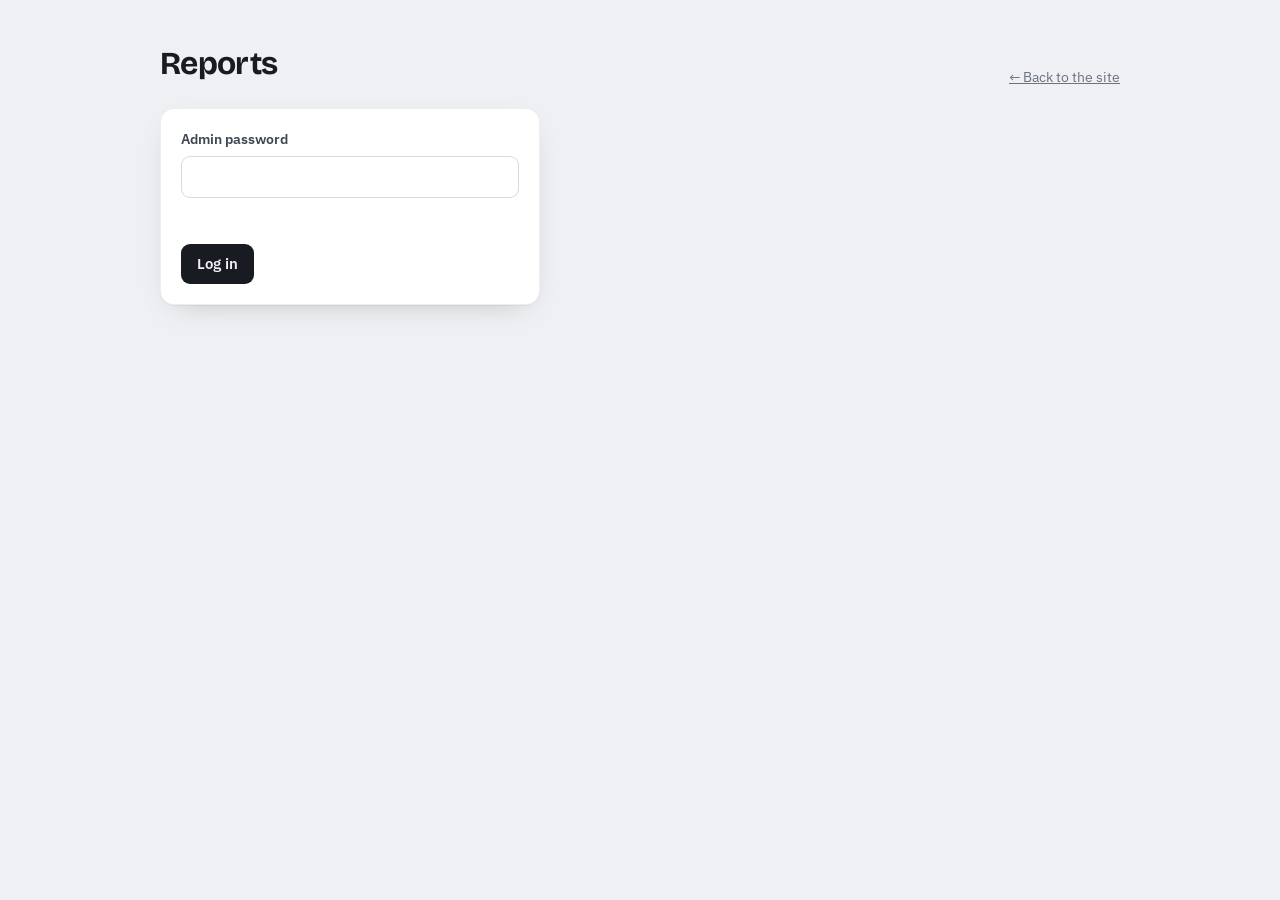
<file: admin/index.html>
<!DOCTYPE html>
<html lang="en">
  <head>
    <meta charset="UTF-8" />
    <meta name="viewport" content="width=device-width, initial-scale=1.0" />
    <meta name="color-scheme" content="light dark" />
    <meta name="robots" content="noindex, nofollow" />
    <title>Reports · Admin</title>
    <link rel="icon" href="../favicon.svg" type="image/svg+xml" />
    <link rel="icon" href="../favicon-32.png" sizes="32x32" type="image/png" />
    <link rel="apple-touch-icon" href="../apple-touch-icon.png" />
    <link rel="preconnect" href="https://fonts.googleapis.com" />
    <link rel="preconnect" href="https://fonts.gstatic.com" crossorigin />
    <link
      href="https://fonts.googleapis.com/css2?family=Bricolage+Grotesque:opsz,wght@12..96,500..800&family=IBM+Plex+Sans:wght@400;500;600;700&family=IBM+Plex+Mono:wght@500&display=swap"
      rel="stylesheet"
    />
    <link rel="stylesheet" href="../css/styles.css?v=2026-10-28e" />
    <style>
      .admin {
        width: min(960px, calc(100% - 2rem));
        margin: 0 auto;
        padding: 2.5rem 0 4rem;
        display: grid;
        gap: 1.25rem;
      }
      .admin-head {
        display: flex;
        align-items: end;
        justify-content: space-between;
        gap: 1rem;
        flex-wrap: wrap;
      }
      .admin-head h1 {
        margin: 0;
        font-family: var(--font-display);
        font-size: 2rem;
        letter-spacing: -0.02em;
      }
      .admin-head a {
        color: var(--ink-dim);
        font-size: 0.9rem;
      }
      .card {
        padding: 1.25rem;
        border: 1px solid var(--line);
        border-radius: var(--radius);
        background: var(--surface);
        box-shadow: var(--shadow);
      }
      .login {
        max-width: 380px;
        display: grid;
        gap: 0.9rem;
      }
      .tabs {
        display: flex;
        gap: 0.4rem;
        flex-wrap: wrap;
      }
      .tabs button {
        padding: 0.45rem 0.9rem;
        border: 1px solid var(--line-strong);
        border-radius: 999px;
        background: var(--surface);
        color: var(--ink-soft);
        font: inherit;
        font-weight: 600;
        cursor: pointer;
      }
      .tabs button.is-active {
        background: var(--ink);
        border-color: var(--ink);
        color: var(--paper);
      }
      .report {
        display: grid;
        gap: 0.6rem;
      }
      .report-top {
        display: flex;
        justify-content: space-between;
        align-items: baseline;
        gap: 1rem;
        flex-wrap: wrap;
      }
      .report-top h2 {
        margin: 0;
        font-size: 1.15rem;
      }
      .report-meta {
        color: var(--ink-dim);
        font-size: 0.82rem;
      }
      .badge {
        display: inline-block;
        padding: 0.1rem 0.55rem;
        border-radius: 999px;
        font-size: 0.75rem;
        font-weight: 700;
        text-transform: uppercase;
        letter-spacing: 0.04em;
      }
      .badge.pending { background: var(--partial-bg); color: var(--partial); }
      .badge.approved { background: var(--yes-bg); color: var(--yes); }
      .badge.denied { background: var(--no-bg); color: var(--no); }
      .badge.kind { background: var(--accent-wash); color: var(--accent); }
      .kind-tabs { margin-top: 0.6rem; }
      .kind-tabs button { font-size: 0.85rem; padding: 0.3rem 0.8rem; }
      .change {
        display: grid;
        grid-template-columns: 7.5rem 1fr;
        gap: 0.35rem 0.75rem;
        font-size: 0.92rem;
      }
      .change dt {
        color: var(--ink-dim);
      }
      .change dd {
        margin: 0;
        white-space: pre-wrap;
        overflow-wrap: anywhere;
      }
      .actions {
        display: flex;
        gap: 0.5rem;
        flex-wrap: wrap;
      }
      .btn-danger {
        margin-left: auto;
        color: var(--no);
      }
      .empty-state {
        padding: 2rem;
        text-align: center;
        color: var(--ink-dim);
      }
    </style>
  </head>
  <body>
    <main class="admin">
      <header class="admin-head">
        <h1>Reports</h1>
        <div>
          <a href="../">← Back to the site</a>
          <button type="button" class="linkish" id="logout" hidden>Log out</button>
        </div>
      </header>

      <form id="login" class="card login">
        <label class="field">
          <span>Admin password</span>
          <input type="password" name="password" autocomplete="current-password" required />
        </label>
        <p class="form-status" role="status"></p>
        <div><button type="submit" class="btn-primary">Log in</button></div>
      </form>

      <section id="panel" hidden>
        <div class="tabs" id="tabs"></div>
        <div class="tabs kind-tabs" id="kind-tabs"></div>
        <div id="list" class="report-list" style="display: grid; gap: 1rem; margin-top: 1rem"></div>
      </section>
    </main>

    <script type="module">
      const KEY = "cloud-comparison:admin-password";
      const $ = (id) => document.getElementById(id);
      let password = sessionStorage.getItem(KEY) || "";
      let reports = [];
      let filter = "pending";
      let kindFilter = "all"; // all | correction | general
      const kindOf = (r) => (r.kind === "general" ? "general" : "correction");
      let apiBase = "";

      // The API lives on a Cloudflare Worker; its URL is meta.apiBase in providers.json.
      async function loadApiBase() {
        const response = await fetch("../data/providers.json", { cache: "no-cache" });
        const data = await response.json();
        apiBase = String(data.meta?.apiBase || "").replace(/[/]$/, "");
        if (!apiBase) throw new Error("meta.apiBase in providers.json is empty, so there's no API to talk to yet.");
      }

      async function api(path, options = {}) {
        if (!apiBase) await loadApiBase();
        const response = await fetch(`${apiBase}/api/admin/${path}`, {
          ...options,
          headers: { ...options.headers, authorization: `Bearer ${password}`, "content-type": "application/json" },
        });
        const data = await response.json().catch(() => ({}));
        if (!response.ok) throw Object.assign(new Error(data.error || `Request failed (${response.status})`), { status: response.status });
        return data;
      }

      function el(tag, props = {}, ...children) {
        const node = Object.assign(document.createElement(tag), props);
        for (const child of children) if (child != null) node.append(child);
        return node;
      }

      function showLogin(message = "") {
        $("login").hidden = false;
        $("panel").hidden = true;
        $("logout").hidden = true;
        $("login").querySelector(".form-status").textContent = message;
        $("login").querySelector(".form-status").dataset.kind = message ? "error" : "";
      }

      async function load() {
        try {
          ({ reports } = await api("reports"));
          sessionStorage.setItem(KEY, password);
          $("login").hidden = true;
          $("panel").hidden = false;
          $("logout").hidden = false;
          render();
        } catch (error) {
          sessionStorage.removeItem(KEY);
          showLogin(error.status === 401 ? "Wrong password." : error.message);
        }
      }

      function render() {
        const counts = { pending: 0, approved: 0, denied: 0 };
        for (const r of reports) counts[r.status] = (counts[r.status] || 0) + 1;
        const tabs = [["pending", "Pending"], ["approved", "Approved"], ["denied", "Denied"], ["all", "All"]];
        $("tabs").replaceChildren(
          ...tabs.map(([value, label]) =>
            el("button", {
              type: "button",
              className: value === filter ? "is-active" : "",
              textContent: `${label} (${value === "all" ? reports.length : counts[value]})`,
              onclick: () => { filter = value; render(); },
            })
          )
        );

        const byKind = { correction: 0, general: 0 };
        for (const r of reports) if (filter === "all" || r.status === filter) byKind[kindOf(r)]++;
        const kinds = [["all", "Everything", byKind.correction + byKind.general], ["correction", "Corrections", byKind.correction], ["general", "Suggestions & feedback", byKind.general]];
        $("kind-tabs").replaceChildren(
          ...kinds.map(([value, label, count]) =>
            el("button", {
              type: "button",
              className: value === kindFilter ? "is-active" : "",
              textContent: `${label} (${count})`,
              onclick: () => { kindFilter = value; render(); },
            })
          )
        );

        const shown = reports.filter(
          (r) => (filter === "all" || r.status === filter) && (kindFilter === "all" || kindOf(r) === kindFilter)
        );
        if (!shown.length) {
          $("list").replaceChildren(el("div", { className: "card empty-state", textContent: "Nothing here." }));
          return;
        }
        $("list").replaceChildren(...shown.map(renderReport));
      }

      function row(label, value) {
        return value ? [el("dt", { textContent: label }), el("dd", { textContent: value })] : [];
      }

      function renderReport(r) {
        const source = /^https?:\/\//i.test(r.source || "")
          ? el("a", { href: r.source, target: "_blank", rel: "noopener noreferrer nofollow", textContent: r.source })
          : r.source || null;

        const general = kindOf(r) === "general";
        const details = general
          ? el("dl", { className: "change" },
              ...row("Message", r.message),
              ...(source ? [el("dt", { textContent: "Link" }), el("dd", {}, source)] : []),
              ...row("Contact", r.contact),
            )
          : el("dl", { className: "change" },
              ...row("What's wrong", r.field),
              ...row("Site says", r.current),
              ...row("Should say", r.correct),
              ...(source ? [el("dt", { textContent: "Source" }), el("dd", {}, source)] : []),
              ...row("Notes", r.notes),
              ...row("Contact", r.contact),
            );
        const title = general ? r.category || "Feedback" : r.provider;

        const setStatus = (status) => async () => {
          try {
            const { report } = await api(`reports/${encodeURIComponent(r.id)}`, { method: "POST", body: JSON.stringify({ status }) });
            Object.assign(r, report);
            render();
          } catch (error) { alert(error.message); }
        };
        const remove = async () => {
          if (!confirm(`Delete this ${general ? "message" : `report about ${r.provider}`}?`)) return;
          try {
            await api(`reports/${encodeURIComponent(r.id)}`, { method: "DELETE" });
            reports = reports.filter((x) => x.id !== r.id);
            render();
          } catch (error) { alert(error.message); }
        };

        const actions = el("div", { className: "actions" });
        if (r.status !== "approved") actions.append(el("button", { type: "button", className: "btn-primary", textContent: "Approve", onclick: setStatus("approved") }));
        if (r.status !== "denied") actions.append(el("button", { type: "button", className: "btn-ghost", textContent: "Deny", onclick: setStatus("denied") }));
        if (r.status !== "pending") actions.append(el("button", { type: "button", className: "btn-ghost", textContent: "Back to pending", onclick: setStatus("pending") }));
        actions.append(el("button", { type: "button", className: "btn-ghost btn-danger", textContent: "Delete", onclick: remove }));

        return el("article", { className: "card report" },
          el("div", { className: "report-top" },
            el("h2", { textContent: title }),
            el("div", {},
              el("span", { className: "badge kind", textContent: general ? "suggestion" : "correction" }),
              " ",
              el("span", { className: `badge ${r.status}`, textContent: r.status }),
            ),
          ),
          el("div", { className: "report-meta", textContent: `Sent ${new Date(r.createdAt).toLocaleString()}${r.reviewedAt ? ` · reviewed ${new Date(r.reviewedAt).toLocaleString()}` : ""}` }),
          details,
          actions,
        );
      }

      $("login").addEventListener("submit", (event) => {
        event.preventDefault();
        password = new FormData(event.currentTarget).get("password");
        load();
      });
      $("logout").addEventListener("click", () => {
        sessionStorage.removeItem(KEY);
        password = "";
        showLogin();
      });

      if (password) load(); else showLogin();
    </script>
  </body>
</html>
</file>
<file: css/styles.css>
/*
 * Clean neutral theme. Light by default, dark when the OS asks for it.
 * Class names are generated by js/app.js, so rename with care.
 */
:root {
  color-scheme: light dark;

  --paper: #eef0f4;
  --surface: #ffffff;
  --surface-2: #f5f7fa;
  --zebra: #f8f9fc;
  --hover: #eef3ff;
  --ink: #181b22;
  --ink-soft: #3f4552;
  --ink-dim: #6b7280;
  --line: rgba(24, 27, 34, 0.08);
  --line-strong: rgba(24, 27, 34, 0.16);
  --head-bg: #1b2232;
  --head-ink: #f3f5fa;
  --head-dim: #9ba4b7;

  --accent: #2f5bdb;
  --accent-ink: #ffffff;
  --accent-wash: rgba(47, 91, 219, 0.08);
  --accent-line: rgba(47, 91, 219, 0.4);
  --highlight: #ffd84a;
  --highlight-wash: rgba(255, 216, 74, 0.2);

  --yes: #1d6b3a;
  --yes-bg: #d3ecd9;
  --partial: #8a520a;
  --partial-bg: #f8e2b4;
  --no: #a2361f;
  --no-bg: #f6d9d1;
  --no-row: #fcebe7;
  --no-row-hover: #f9ddd6;
  --no-head: #5a2a24;

  --shadow: 0 1px 0 rgba(35, 32, 27, 0.04), 0 10px 30px -18px rgba(35, 32, 27, 0.35);
  --radius: 14px;
  --radius-sm: 9px;
  --font-display: "Bricolage Grotesque", "IBM Plex Sans", system-ui, sans-serif;
  --font-body: "IBM Plex Sans", system-ui, sans-serif;
  --font-mono: "IBM Plex Mono", ui-monospace, monospace;
  --app-width: min(2400px, calc(100% - 2.5rem));
  --pad: clamp(1rem, 2vw, 2rem);
}

@media (prefers-color-scheme: dark) {
  :root {
    --paper: #0e1014;
    --surface: #171a20;
    --surface-2: #1e222a;
    --zebra: #1a1d24;
    --hover: #222a3a;
    --ink: #e9ecf2;
    --ink-soft: #c2c8d3;
    --ink-dim: #8a92a2;
    --line: rgba(233, 236, 242, 0.08);
    --line-strong: rgba(233, 236, 242, 0.16);
    --head-bg: #252c3a;
    --head-ink: #f3f5fa;
    --head-dim: #9ba4b7;

    --accent: #8fb0f8;
    --accent-ink: #10172a;
    --accent-wash: rgba(143, 176, 248, 0.12);
    --accent-line: rgba(143, 176, 248, 0.45);
    --highlight: rgba(143, 176, 248, 0.35);
    --highlight-wash: rgba(255, 210, 70, 0.08);

    --yes: #93dba8;
    --yes-bg: rgba(147, 219, 168, 0.17);
    --partial: #f0c06a;
    --partial-bg: rgba(240, 192, 106, 0.18);
    --no: #f39a87;
    --no-bg: rgba(243, 154, 135, 0.15);
    --no-row: #2f1f1e;
    --no-row-hover: #3a2624;
    --no-head: #5a2a24;

    --shadow: 0 1px 0 rgba(0, 0, 0, 0.2), 0 14px 34px -18px rgba(0, 0, 0, 0.7);
  }
}

*,
*::before,
*::after {
  box-sizing: border-box;
}

[hidden] {
  display: none !important;
}

html,
body {
  margin: 0;
  min-height: 100%;
}

body {
  color: var(--ink);
  font-family: var(--font-body);
  font-size: 0.95rem;
  line-height: 1.5;
  background: var(--paper);
  -webkit-font-smoothing: antialiased;
}

button,
input,
select {
  font: inherit;
  color: inherit;
}

a {
  color: var(--accent);
}

:focus-visible {
  outline: 2px solid var(--accent);
  outline-offset: 2px;
  border-radius: 4px;
}

.sr-only {
  position: absolute;
  width: 1px;
  height: 1px;
  padding: 0;
  margin: -1px;
  overflow: hidden;
  clip: rect(0, 0, 0, 0);
  border: 0;
}

/* ——— View tabs: folder tabs sitting on the filter card ——— */
.view-tabs {
  display: flex;
  align-items: flex-end;
  gap: 0.35rem;
  padding-left: 1.25rem;
  /* cancel the .app grid gap so the active tab joins the card below */
  margin-bottom: calc(-1rem - 1px);
  position: relative;
  z-index: 2;
}

.view-tab {
  display: inline-flex;
  align-items: center;
  gap: 0.55rem;
  padding: 0.75rem 1.6rem;
  border: 1px solid var(--line);
  border-bottom: 0;
  border-radius: var(--radius) var(--radius) 0 0;
  background: var(--surface-2);
  color: var(--ink-dim);
  font-family: var(--font-display);
  font-size: 1.05rem;
  font-weight: 650;
  cursor: pointer;
  transition: background 160ms ease, color 160ms ease, padding 160ms var(--ease-out, ease);
}

.view-tab:hover {
  color: var(--ink);
  background: var(--surface);
}

.view-tab.is-active {
  background: var(--surface);
  color: var(--ink);
  border-color: var(--line);
  padding-block: 0.95rem;
  box-shadow: 0 -6px 14px -10px rgba(0, 0, 0, 0.25);
}

.view-tab .count {
  font-family: var(--font-mono);
}

/* Search / sort / currency / pricing: first row inside the card, under the tabs. */
.topbar-controls.rail-toolbar {
  justify-content: flex-start;
  padding-bottom: 1rem;
  margin-bottom: 1rem;
  border-bottom: 1px dashed var(--line-strong);
}

/* Compare tab: filters, search and sort don't apply, so hide them. */
.is-compare .rail-head,
.is-compare .rail-body,
.is-compare .search-wrap,
.is-compare .control:has(#sort),
.is-compare #open-compare {
  display: none;
}

.is-compare .topbar-controls.rail-toolbar {
  padding-bottom: 0;
  margin-bottom: 0;
  border-bottom: 0;
}

/* ——— Sky: drifting clouds over slow colour glows (decorative) ——— */
:root {
  --cloud: rgba(255, 255, 255, 0.95);
  --glow-a: rgba(47, 91, 219, 0.16);
  --glow-b: rgba(255, 216, 74, 0.22);
  --glow-c: rgba(236, 120, 170, 0.12);
}

@media (prefers-color-scheme: dark) {
  :root {
    --cloud: rgba(170, 190, 235, 0.11);
    --glow-a: rgba(90, 130, 255, 0.16);
    --glow-b: rgba(255, 200, 70, 0.07);
    --glow-c: rgba(236, 120, 170, 0.08);
  }
}

.sky {
  position: fixed;
  inset: 0;
  z-index: -1;
  overflow: hidden;
  pointer-events: none;
}

.glow {
  position: absolute;
  width: 46vmax;
  height: 46vmax;
  border-radius: 50%;
  filter: blur(70px);
  will-change: transform;
}

.glow-a {
  top: -14vmax;
  left: -10vmax;
  background: var(--glow-a);
  animation: glow-drift-a 26s ease-in-out infinite alternate;
}

.glow-b {
  top: 8vmax;
  right: -14vmax;
  background: var(--glow-b);
  animation: glow-drift-b 32s ease-in-out infinite alternate;
}

.glow-c {
  bottom: -18vmax;
  left: 30vw;
  background: var(--glow-c);
  animation: glow-drift-a 38s ease-in-out infinite alternate-reverse;
}

/* A simple cloud: three puffs on a flat base, used as a mask so it takes --cloud. */
.cloud {
  position: absolute;
  left: 0;
  width: var(--w, 180px);
  aspect-ratio: 120 / 64;
  background: var(--cloud);
  -webkit-mask: url("data:image/svg+xml,%3Csvg xmlns='http://www.w3.org/2000/svg' viewBox='0 0 120 64'%3E%3Ccircle cx='34' cy='42' r='20'/%3E%3Ccircle cx='62' cy='30' r='26'/%3E%3Ccircle cx='90' cy='42' r='18'/%3E%3Crect x='34' y='40' width='56' height='22' rx='4'/%3E%3C/svg%3E") center / contain no-repeat;
  mask: url("data:image/svg+xml,%3Csvg xmlns='http://www.w3.org/2000/svg' viewBox='0 0 120 64'%3E%3Ccircle cx='34' cy='42' r='20'/%3E%3Ccircle cx='62' cy='30' r='26'/%3E%3Ccircle cx='90' cy='42' r='18'/%3E%3Crect x='34' y='40' width='56' height='22' rx='4'/%3E%3C/svg%3E") center / contain no-repeat;
  filter: drop-shadow(0 8px 14px rgba(24, 27, 34, 0.04));
  animation: cloud-drift var(--speed, 90s) linear infinite;
  animation-delay: var(--delay, 0s);
  will-change: transform;
}

/* Negative delays start each cloud mid-journey, so the sky is never empty. */
.cloud-1 { top: 3vh;  --w: 220px; --speed: 95s;  --delay: -10s; }
.cloud-2 { top: 13vh; --w: 130px; --speed: 70s;  --delay: -45s; opacity: 0.85; }
.cloud-3 { top: 22vh; --w: 260px; --speed: 120s; --delay: -80s; opacity: 0.75; }
.cloud-4 { top: 8vh;  --w: 150px; --speed: 85s;  --delay: -62s; opacity: 0.7; }
.cloud-5 { top: 58vh; --w: 200px; --speed: 110s; --delay: -35s; opacity: 0.55; }
.cloud-6 { top: 84vh; --w: 120px; --speed: 75s;  --delay: -15s; opacity: 0.5; }

@keyframes cloud-drift {
  from {
    transform: translateX(-30vw);
  }
  to {
    transform: translateX(115vw);
  }
}

/* No motion: park the clouds across the sky instead of stacking at the edge. */
@media (prefers-reduced-motion: reduce) {
  .cloud-1 { left: 6vw; }
  .cloud-2 { left: 62vw; }
  .cloud-3 { left: 30vw; }
  .cloud-4 { left: 80vw; }
  .cloud-5 { left: 12vw; }
  .cloud-6 { left: 50vw; }
}

@keyframes glow-drift-a {
  to {
    transform: translate(12vw, 8vh) scale(1.15);
  }
}

@keyframes glow-drift-b {
  to {
    transform: translate(-10vw, 14vh) scale(0.9);
  }
}

/* "Report wrong info" buttons, styled as quiet links; they open #report-dialog. */
.report-link {
  padding: 0;
  border: 0;
  background: none;
  cursor: pointer;
  text-align: left;
  color: var(--ink-dim);
  font-size: 0.78rem;
  font-weight: 500;
  text-decoration: underline;
  text-decoration-color: var(--line-strong);
  text-underline-offset: 0.2em;
}

.report-link:hover {
  color: var(--accent);
  text-decoration-color: currentColor;
}

/* Call-to-action under the tagline: suggest a provider / idea. */
.hero-feedback {
  display: inline-flex;
  align-items: center;
  gap: 0.55rem;
  margin-top: 1rem;
  padding: 0.6rem 1.05rem 0.6rem 0.85rem;
  border: 1.5px solid var(--accent-line);
  border-radius: 999px;
  background: var(--surface);
  color: var(--ink);
  font: inherit;
  font-size: 0.92rem;
  cursor: pointer;
  box-shadow: var(--shadow);
  transition:
    background 160ms ease,
    color 160ms ease,
    border-color 160ms ease,
    transform 160ms var(--ease-out, ease);
}

.hero-feedback svg {
  color: var(--accent);
  flex: 0 0 auto;
  transition: color 160ms ease;
}

.hero-feedback strong {
  color: var(--accent);
  transition: color 160ms ease;
}

.hero-feedback-arrow {
  color: var(--accent);
  transition: transform 160ms var(--ease-out, ease), color 160ms ease;
}

.hero-feedback:hover {
  background: var(--accent);
  border-color: var(--accent);
  color: var(--accent-ink);
  transform: translateY(-1px);
}

.hero-feedback:hover svg,
.hero-feedback:hover strong,
.hero-feedback:hover .hero-feedback-arrow {
  color: var(--accent-ink);
}

.hero-feedback:hover .hero-feedback-arrow {
  transform: translateX(3px);
}

.hero-feedback:active {
  transform: scale(0.97);
}

.compare-provider .report-link {
  flex: 1 0 100%;
  color: var(--head-dim);
  font-family: var(--font-body);
  font-size: 0.74rem;
  font-weight: 500;
}

.compare-provider .report-link:hover {
  color: var(--head-ink);
}

.drawer-actions .report-btn {
  text-decoration: none;
  font-size: 0.9rem;
}

/* ——— Report form dialog ——— */
.modal {
  width: min(540px, calc(100% - 2rem));
  max-height: calc(100% - 2rem);
  padding: 0;
  border: 0;
  border-radius: var(--radius);
  background: transparent;
  color: var(--ink);
}

.modal::backdrop {
  background: rgba(20, 18, 15, 0.45);
  backdrop-filter: blur(3px);
}

.modal[open] {
  animation: view-in 220ms var(--ease-out, ease) both;
}

.modal[open]::backdrop {
  animation: fade 200ms ease both;
}

.modal-panel {
  display: grid;
  gap: 0.9rem;
  padding: 1.4rem 1.4rem 1.25rem;
  border: 1px solid var(--line-strong);
  border-radius: var(--radius);
  background: var(--surface);
  box-shadow: 0 24px 60px -20px rgba(0, 0, 0, 0.45);
}

.modal-head {
  display: flex;
  align-items: center;
  justify-content: space-between;
  gap: 1rem;
}

.modal-head h2 {
  margin: 0;
  font-family: var(--font-display);
  font-size: 1.4rem;
  font-weight: 700;
  letter-spacing: -0.02em;
}

.modal-head .drawer-close {
  position: static;
}

.modal-intro {
  margin: -0.4rem 0 0.2rem;
  color: var(--ink-soft);
}

.field {
  display: grid;
  gap: 0.35rem;
  font-size: 0.88rem;
  font-weight: 600;
  color: var(--ink-soft);
}

.field em {
  font-style: normal;
  font-weight: 400;
  color: var(--ink-dim);
}

.field input,
.field select,
.field textarea {
  width: 100%;
  padding: 0.6rem 0.75rem;
  border: 1px solid var(--line-strong);
  border-radius: var(--radius-sm);
  background: var(--surface);
  color: var(--ink);
  font: inherit;
  font-weight: 400;
  resize: vertical;
  outline: none;
  transition: border-color 150ms ease, box-shadow 150ms ease;
}

.field input:focus,
.field select:focus,
.field textarea:focus {
  border-color: var(--accent-line);
  box-shadow: 0 0 0 3px var(--accent-wash);
}

/* Honeypot field: off-screen for people, still in the form for bots. */
.hp {
  position: absolute;
  left: -9999px;
  width: 1px;
  height: 1px;
  overflow: hidden;
}

.form-status {
  min-height: 1.2em;
  margin: 0;
  font-size: 0.88rem;
  color: var(--ink-dim);
}

.form-status[data-kind="ok"] {
  color: var(--yes);
  font-weight: 600;
}

.form-status[data-kind="error"] {
  color: var(--no);
}

.modal-actions {
  display: flex;
  justify-content: flex-end;
}

.btn-primary:disabled {
  opacity: 0.6;
  cursor: wait;
}

/* ——— App shell ——— */
.app {
  width: var(--app-width);
  max-width: 100%;
  margin: 0 auto;
  padding: calc(var(--pad) + 0.5rem) 0 var(--pad);
  display: grid;
  gap: 1rem;
  min-height: 100vh;
  align-content: start;
  animation: enter 400ms ease both;
}

.topbar {
  display: flex;
  align-items: end;
  justify-content: space-between;
  gap: 1.25rem 2rem;
  flex-wrap: wrap;
  padding-bottom: 0.5rem;
}

.brand-block {
  min-width: min(100%, 320px);
  max-width: 44rem;
}

.kicker {
  display: flex;
  align-items: center;
  gap: 0.6rem;
  margin: 0 0 0.7rem;
  color: var(--ink-dim);
  font-family: var(--font-mono);
  font-size: 0.75rem;
  letter-spacing: 0.02em;
}

.kicker::before {
  content: "";
  width: 1.5rem;
  height: 1px;
  background: currentColor;
}

.brand {
  margin: 0;
  font-family: var(--font-display);
  font-size: clamp(2.3rem, 4.6vw, 3.6rem);
  font-weight: 700;
  letter-spacing: -0.025em;
  line-height: 1.04;
  color: var(--ink);
}

.brand em {
  font-style: normal;
  padding: 0 0.08em;
  background: linear-gradient(
    transparent 62%,
    var(--highlight) 62%,
    var(--highlight) 90%,
    transparent 90%
  );
}

.tagline {
  margin: 0.8rem 0 0;
  color: var(--ink-soft);
  font-size: 1.02rem;
  max-width: 52ch;
}

.topbar-controls {
  display: flex;
  flex-wrap: wrap;
  align-items: center;
  justify-content: flex-end;
  gap: 0.6rem;
}

.search-wrap input,
.control select {
  height: 2.6rem;
  border: 1px solid var(--line-strong);
  border-radius: var(--radius-sm);
  background: var(--surface);
  padding: 0 0.9rem;
  outline: none;
  transition: border-color 150ms ease, box-shadow 150ms ease;
}

.search-wrap input {
  width: min(300px, 70vw);
}

.search-wrap input::placeholder {
  color: var(--ink-dim);
}

.search-wrap input:focus,
.control select:focus {
  border-color: var(--accent-line);
  box-shadow: 0 0 0 3px var(--accent-wash);
}

.control {
  display: flex;
  align-items: center;
  gap: 0.5rem;
  color: var(--ink-dim);
  font-size: 0.85rem;
}

.control select {
  min-width: 9.5rem;
  color: var(--ink);
  font-size: 0.9rem;
}

.segmented {
  display: inline-flex;
  padding: 0.2rem;
  border-radius: var(--radius-sm);
  background: var(--surface-2);
  border: 1px solid var(--line);
}

.seg {
  border: 0;
  background: transparent;
  color: var(--ink-dim);
  font-weight: 600;
  padding: 0.45rem 0.9rem;
  border-radius: 7px;
  cursor: pointer;
  display: inline-flex;
  align-items: center;
  gap: 0.45rem;
  transition: background 150ms ease, color 150ms ease, box-shadow 150ms ease;
}

.seg:hover {
  color: var(--ink);
}

.seg.is-active {
  background: var(--surface);
  color: var(--ink);
  box-shadow: 0 1px 2px rgba(0, 0, 0, 0.08), 0 0 0 1px var(--line);
}

.count {
  display: inline-grid;
  place-items: center;
  min-width: 1.3rem;
  height: 1.3rem;
  padding: 0 0.3rem;
  border-radius: 999px;
  background: var(--accent);
  color: var(--accent-ink);
  font-family: var(--font-mono);
  font-size: 0.7rem;
}

.seg:not(.is-active) .count {
  background: var(--accent-wash);
  color: var(--accent);
}

/* Quiet switch for the pricing column. */
.pricing-switch {
  display: inline-flex;
  align-items: center;
  gap: 0.6rem;
  padding: 0.4rem 0.7rem 0.4rem 0.5rem;
  border-radius: var(--radius-sm);
  cursor: pointer;
  user-select: none;
  transition: background 150ms ease;
}

.pricing-switch:hover {
  background: var(--surface-2);
}

.pricing-switch input {
  position: absolute;
  opacity: 0;
  pointer-events: none;
}

.pricing-switch-track {
  position: relative;
  width: 2.3rem;
  height: 1.3rem;
  border-radius: 999px;
  background: var(--line-strong);
  flex: 0 0 auto;
  transition: background 160ms ease;
}

.pricing-switch:has(input:checked) .pricing-switch-track {
  background: var(--accent);
}

.pricing-switch:has(input:focus-visible) .pricing-switch-track {
  outline: 2px solid var(--accent);
  outline-offset: 2px;
}

.pricing-switch-thumb {
  position: absolute;
  top: 50%;
  left: 0.15rem;
  width: 1rem;
  height: 1rem;
  border-radius: 50%;
  background: var(--surface);
  transform: translateY(-50%);
  transition: left 160ms ease;
  box-shadow: 0 1px 2px rgba(0, 0, 0, 0.25);
}

.pricing-switch:has(input:checked) .pricing-switch-thumb {
  left: calc(100% - 1.15rem);
}

.pricing-switch-copy {
  display: grid;
  line-height: 1.15;
}

.pricing-switch-copy strong {
  font-size: 0.9rem;
  font-weight: 600;
}

.pricing-switch-copy small {
  color: var(--ink-dim);
  font-size: 0.74rem;
}

/* ——— Cards ——— */
.filter-rail,
.shortlist-bar,
.table-shell,
.empty {
  border: 1px solid var(--line);
  background: var(--surface);
  border-radius: var(--radius);
  box-shadow: var(--shadow);
}

/* ——— Filters ——— */
.filter-rail {
  padding: 1.1rem 1.25rem 1.25rem;
}

.rail-head {
  display: flex;
  flex-wrap: wrap;
  align-items: baseline;
  justify-content: space-between;
  gap: 0.75rem 1rem;
  margin-bottom: 1rem;
  padding-bottom: 0.85rem;
  border-bottom: 1px dashed var(--line-strong);
}

.rail-head > div:first-child {
  display: flex;
  align-items: baseline;
  gap: 0.75rem;
  flex-wrap: wrap;
}

.rail-head h2 {
  margin: 0;
  font-family: var(--font-display);
  font-size: 1.35rem;
  font-weight: 700;
  letter-spacing: -0.02em;
  line-height: 1.2;
}

.result-count {
  margin: 0;
  color: var(--ink-dim);
  font-size: 0.88rem;
}

.rail-actions {
  display: flex;
  flex-wrap: wrap;
  align-items: center;
  gap: 0.85rem 1.25rem;
}

.legend {
  display: flex;
  flex-wrap: wrap;
  gap: 0.6rem 1rem;
  color: var(--ink-soft);
  font-size: 0.85rem;
}

.legend span {
  display: inline-flex;
  align-items: center;
  gap: 0.4rem;
}

/* Status marks differ by shape, not just colour: full, half, empty. */
.dot {
  display: inline-block;
  flex: 0 0 auto;
  width: 0.62rem;
  height: 0.62rem;
  border-radius: 50%;
  border: 1.5px solid currentColor;
}

.dot.yes {
  color: var(--yes);
  background: currentColor;
}

.dot.partial {
  color: var(--partial);
  background: linear-gradient(90deg, currentColor 50%, transparent 50%);
}

.dot.no {
  color: var(--no);
  background: transparent;
}

.rail-body {
  display: grid;
  grid-template-columns: 1.5fr 1fr minmax(14rem, 1fr) minmax(13rem, auto);
  gap: 1.1rem 1.75rem;
}

/* ——— Storage range: two stacked range inputs sharing one track ——— */
.range-dual {
  --from: 0%;
  --to: 100%;
  position: relative;
  height: 1.6rem;
  margin: 0.2rem 0.55rem 0;
}

/* Track, with the selected span filled in the accent colour. */
.range-dual::before {
  content: "";
  position: absolute;
  left: 0;
  right: 0;
  top: 50%;
  height: 6px;
  border-radius: 999px;
  transform: translateY(-50%);
  background: linear-gradient(
    to right,
    var(--line-strong) var(--from),
    var(--accent) var(--from),
    var(--accent) var(--to),
    var(--line-strong) var(--to)
  );
}

.range-dual input[type="range"] {
  position: absolute;
  inset: 0;
  width: calc(100% + 1.1rem);
  margin: 0 -0.55rem;
  background: none;
  -webkit-appearance: none;
  appearance: none;
  pointer-events: none; /* only the thumbs are interactive, so both stay grabbable */
}

.range-dual input[type="range"]::-webkit-slider-runnable-track {
  height: 1.6rem;
  background: none;
}

.range-dual input[type="range"]::-moz-range-track {
  background: none;
}

.range-dual input[type="range"]::-webkit-slider-thumb {
  -webkit-appearance: none;
  width: 1.1rem;
  height: 1.1rem;
  margin-top: 0.25rem;
  border: 2px solid var(--accent);
  border-radius: 50%;
  background: var(--surface);
  box-shadow: 0 1px 3px rgba(0, 0, 0, 0.25);
  cursor: grab;
  pointer-events: auto;
  transition: transform 140ms var(--ease-out, ease);
}

.range-dual input[type="range"]::-moz-range-thumb {
  width: 1.1rem;
  height: 1.1rem;
  border: 2px solid var(--accent);
  border-radius: 50%;
  background: var(--surface);
  box-shadow: 0 1px 3px rgba(0, 0, 0, 0.25);
  cursor: grab;
  pointer-events: auto;
}

.range-dual input[type="range"]:active::-webkit-slider-thumb {
  cursor: grabbing;
  transform: scale(1.15);
}

.range-dual input[type="range"]:focus-visible::-webkit-slider-thumb {
  outline: 2px solid var(--accent);
  outline-offset: 2px;
}

.range-dual input[type="range"]:focus-visible::-moz-range-thumb {
  outline: 2px solid var(--accent);
  outline-offset: 2px;
}

.range-scale {
  display: flex;
  justify-content: space-between;
  margin-top: 0.35rem;
  color: var(--ink-dim);
  font-size: 0.76rem;
}

#storage-range-label {
  color: var(--ink);
  font-weight: 600;
}

.filter-group {
  margin: 0;
  padding: 0;
  border: 0;
  min-width: 0;
}

.filter-group legend {
  padding: 0;
  margin-bottom: 0.55rem;
  font-family: var(--font-display);
  font-size: 1rem;
  font-weight: 650;
  color: var(--ink);
}

.toggle-row {
  display: flex;
  flex-wrap: wrap;
  gap: 0.4rem;
}

.toggle-row .chip,
.toggle-row .check-chip {
  border: 1px solid var(--line-strong);
  background: var(--surface);
  color: var(--ink-soft);
  border-radius: 999px;
  padding: 0.35rem 0.8rem;
  font-size: 0.86rem;
  font-weight: 500;
  cursor: pointer;
  transition: background 140ms ease, border-color 140ms ease, color 140ms ease;
}

.toggle-row .chip:hover,
.toggle-row .check-chip:hover {
  border-color: var(--accent-line);
  color: var(--ink);
}

.toggle-row .chip.is-active,
.toggle-row .check-chip:has(input:checked) {
  background: var(--accent);
  border-color: var(--accent);
  color: var(--accent-ink);
}

.toggle-row .check-chip:has(input:focus-visible) {
  outline: 2px solid var(--accent);
  outline-offset: 2px;
}

.filter-group .field-hint {
  margin: -0.25rem 0 0.55rem;
  color: var(--ink-dim);
  font-size: 0.82rem;
}

.chip-optional {
  border-style: dashed !important;
}

.chip-note {
  margin-left: 0.35rem;
  color: inherit;
  font-size: 0.75rem;
  opacity: 0.7;
}

.check-chip {
  display: inline-flex;
  align-items: center;
  gap: 0.4rem;
}

/* The whole chip is the control; the native box is kept for a11y only. */
.check-chip input {
  position: absolute;
  opacity: 0;
  pointer-events: none;
}

.options {
  display: grid;
  gap: 0.55rem;
  align-content: start;
  padding-left: 1.5rem;
  border-left: 1px dashed var(--line-strong);
}

.toggle {
  display: flex;
  align-items: center;
  gap: 0.55rem;
  cursor: pointer;
  color: var(--ink-soft);
  font-size: 0.9rem;
}

.toggle input {
  width: 1rem;
  height: 1rem;
  margin: 0;
  accent-color: var(--accent);
}

.hint {
  margin: 0.45rem 0 0;
  color: var(--ink-dim);
  font-size: 0.84rem;
  max-width: 24ch;
}

.hint b,
.empty b {
  display: inline-grid;
  place-items: center;
  width: 1.15rem;
  height: 1.15rem;
  border: 1px solid var(--line-strong);
  border-radius: 5px;
  font-size: 0.8rem;
  line-height: 1;
  color: var(--ink);
  vertical-align: 0.05em;
}

/* ——— Buttons ——— */
.linkish,
.btn-primary,
.btn-ghost,
.drawer-close,
.icon-action {
  border: 0;
  cursor: pointer;
  transition: background 140ms ease, border-color 140ms ease, color 140ms ease;
}

.linkish {
  background: transparent;
  color: var(--accent);
  font-weight: 600;
  padding: 0.2rem 0.1rem;
  text-decoration: underline;
  text-decoration-color: var(--accent-line);
  text-underline-offset: 0.2em;
}

.linkish:hover {
  text-decoration-color: currentColor;
}

.btn-primary {
  display: inline-flex;
  align-items: center;
  background: var(--ink);
  color: var(--paper);
  font-weight: 600;
  border-radius: var(--radius-sm);
  padding: 0.55rem 1rem;
}

.btn-primary:hover {
  background: var(--accent);
  color: var(--accent-ink);
}

.btn-ghost {
  background: transparent;
  border: 1px solid var(--line-strong);
  color: var(--ink);
  font-weight: 600;
  border-radius: var(--radius-sm);
  padding: 0.5rem 0.9rem;
}

.btn-ghost:hover {
  border-color: var(--accent-line);
  background: var(--accent-wash);
}

/* ——— Shortlist ——— */
.shortlist-bar {
  display: flex;
  flex-wrap: wrap;
  align-items: center;
  justify-content: space-between;
  gap: 0.75rem 1rem;
  padding: 0.7rem 0.8rem 0.7rem 1rem;
  background: var(--accent-wash);
  border-color: var(--accent-line);
  animation: enter 220ms ease both;
}

.shortlist-chips,
.shortlist-actions {
  display: flex;
  flex-wrap: wrap;
  align-items: center;
  gap: 0.45rem;
}

.shortlist-chips::before {
  content: "Your shortlist";
  margin-right: 0.35rem;
  font-family: var(--font-display);
  font-weight: 650;
  color: var(--ink);
}

.shortlist-chip {
  display: inline-flex;
  align-items: center;
  gap: 0.35rem;
  padding: 0.25rem 0.25rem 0.25rem 0.7rem;
  border-radius: 999px;
  background: var(--surface);
  border: 1px solid var(--line-strong);
  color: var(--ink);
  font-size: 0.86rem;
  font-weight: 500;
}

.shortlist-chip button {
  display: grid;
  place-items: center;
  width: 1.4rem;
  height: 1.4rem;
  border: 0;
  border-radius: 50%;
  background: var(--surface-2);
  color: var(--ink-dim);
  cursor: pointer;
}

.shortlist-chip button:hover {
  background: var(--no-bg);
  color: var(--no);
}

/* ——— Tables ——— */
.stage {
  min-width: 0;
}

.table-shell {
  overflow-x: auto;
  overflow-y: visible;
  min-height: 0;
}

table {
  width: 100%;
  border-collapse: separate;
  border-spacing: 0;
  min-width: 1100px;
  font-size: 1rem;
}

th,
td {
  padding: 1rem 1.1rem;
  text-align: left;
  border-bottom: 1px solid var(--line);
  vertical-align: middle;
  background: var(--surface);
}

tbody tr:nth-child(even) > th,
tbody tr:nth-child(even) > td {
  background: var(--zebra);
}

/* Dark ink header: the anchor that keeps the table from blending in. */
thead th {
  position: sticky;
  top: 0;
  z-index: 2;
  padding-block: 0.85rem;
  background: var(--head-bg);
  color: var(--head-ink);
  font-size: 0.86rem;
  font-weight: 600;
  letter-spacing: 0.01em;
  border-bottom: 0;
}

thead .provider-sub {
  color: var(--head-dim);
}

#compare-table thead th:first-child {
  color: var(--head-dim);
  font-family: var(--font-display);
  font-weight: 600;
  font-size: 0.95rem;
}

tbody th {
  font-weight: inherit;
}

tbody th.col-provider {
  position: sticky;
  left: 0;
  z-index: 1;
  min-width: 18.5rem;
  width: 18.5rem;
  box-shadow: inset -1px 0 0 var(--line);
}

tbody td.col-limits,
thead th.col-limits {
  position: sticky;
  left: 18.5rem;
  z-index: 1;
  min-width: 12rem;
  width: 12.5rem;
  box-shadow: inset -1px 0 0 var(--line-strong);
}

thead th.col-provider {
  left: 0;
  z-index: 3;
}

thead th.col-limits {
  z-index: 3;
}

tbody td.col-pricing,
thead th.col-pricing {
  min-width: 10.5rem;
  width: 11.5rem;
  vertical-align: top;
}

tbody tr > td.col-pricing,
tbody tr:nth-child(even) > td.col-pricing {
  background: var(--accent-wash);
}

.pricing-cell .limit-row {
  grid-template-columns: 3.6rem 1fr;
}

.pricing-cell .free-row .value {
  color: var(--yes);
  font-family: var(--font-body);
  font-weight: 600;
}

.more-prices {
  justify-self: start;
  margin-top: 0.1rem;
  padding: 0;
  border: 0;
  background: none;
  color: var(--accent);
  font-size: 0.78rem;
  font-weight: 600;
  cursor: pointer;
  text-decoration: underline;
  text-decoration-color: var(--accent-line);
  text-underline-offset: 0.2em;
}

.more-prices:hover {
  text-decoration-color: currentColor;
}

.pricing-note {
  margin: 0.15rem 0 0;
  max-width: 14rem;
  color: var(--ink-dim);
  font-size: 0.74rem;
  font-style: italic;
  line-height: 1.35;
}

.pricing-cell .value {
  font-family: var(--font-mono);
  font-size: 0.82rem;
}

tbody tr:hover td,
tbody tr:hover th {
  background: var(--hover);
}

tbody tr.is-shortlisted th.col-provider {
  box-shadow: inset 3px 0 0 var(--accent), inset -1px 0 0 var(--line);
}

/* Not recommended: the whole provider cell turns red-ish (opaque, it's sticky). */
tbody tr.is-not-recommended > th.col-provider {
  background: var(--no-row);
  box-shadow: inset 4px 0 0 var(--no), inset -1px 0 0 var(--line);
}

tbody tr.is-not-recommended:hover > th.col-provider {
  background: var(--no-row-hover);
}

#compare-table thead th.is-not-recommended {
  background: var(--no-head);
  box-shadow: inset 0 -3px 0 var(--no);
}

tbody tr.is-not-recommended.is-shortlisted th.col-provider {
  box-shadow:
    inset 3px 0 0 var(--accent),
    inset 7px 0 0 var(--no),
    inset -1px 0 0 var(--line);
}

tbody tr:last-child th,
tbody tr:last-child td {
  border-bottom: 0;
}

/* ——— Provider cell ——— */
.provider-cell {
  display: grid;
  grid-template-columns: auto minmax(0, 1fr) auto;
  gap: 0.35rem 0.75rem;
  align-items: start;
}

.provider-aside {
  display: flex;
  flex-direction: column;
  align-items: flex-end;
  gap: 0.4rem;
}

.provider-extras {
  grid-column: 1 / -1;
  display: grid;
  gap: 0.4rem;
  margin-top: 0.3rem;
}

.avatar {
  position: relative;
  width: 2.3rem;
  height: 2.3rem;
  border-radius: 10px;
  display: grid;
  place-items: center;
  overflow: hidden;
  flex: 0 0 auto;
  border: 1px solid var(--line);
  background: #fff;
  font-weight: 700;
  font-size: 0.8rem;
  color: #181b22;
}

.avatar-img {
  position: absolute;
  inset: 0;
  width: 100%;
  height: 100%;
  object-fit: contain;
  padding: 0.25rem;
  background: #fff;
}

.avatar-fallback {
  display: none;
}

.avatar.is-fallback {
  background: linear-gradient(145deg, var(--avatar-a), var(--avatar-b));
  border-color: transparent;
}

.avatar.is-fallback .avatar-img {
  display: none;
}

.avatar.is-fallback .avatar-fallback {
  display: grid;
}

.drawer-hero .avatar {
  width: 3.2rem;
  height: 3.2rem;
  border-radius: 12px;
  font-size: 0.95rem;
}

.icon-action svg {
  display: block;
  pointer-events: none;
}

.provider-meta {
  min-width: 0;
  display: grid;
  justify-items: start;
}

.provider-name {
  display: block;
  font-family: var(--font-body);
  font-size: 1.08rem;
  font-weight: 600;
  letter-spacing: -0.005em;
  line-height: 1.2;
}

.provider-name-text {
  min-width: 0;
}

.provider-sub {
  display: block;
  max-width: 100%;
  margin-top: 0.1rem;
  color: var(--ink-dim);
  font-size: 0.8rem;
  white-space: nowrap;
  overflow: hidden;
  text-overflow: ellipsis;
}

/* A slightly crooked rubber stamp. */
.not-recommended-badge {
  display: inline-flex;
  align-items: center;
  flex: 0 0 auto;
  margin-top: 0.35rem;
  padding: 0.14rem 0.45rem;
  border: 1.5px solid var(--no);
  border-radius: 4px;
  background: var(--no);
  color: var(--surface);
  font-weight: 600;
  font-family: var(--font-mono);
  font-size: 0.64rem;
  letter-spacing: 0.06em;
  text-transform: uppercase;
  line-height: 1.3;
  white-space: nowrap;
  transform: rotate(-2deg);
}

.drawer-hero h2,
.compare-provider-head {
  display: flex;
  flex-wrap: nowrap;
  align-items: center;
  gap: 0.5rem;
}

.drawer-hero h2 .not-recommended-badge {
  margin-top: 0;
}

.compare-provider-head {
  flex-wrap: wrap;
  align-content: start;
}

.compare-provider .not-recommended-badge {
  margin-top: 0;
}

.compare-provider .provider-sub {
  flex: 1 0 100%;
  margin-top: 0;
}

.speed-warning {
  display: flex;
  align-items: flex-start;
  gap: 0.4rem;
  max-width: 22rem;
  padding: 0.4rem 0.55rem;
  border-radius: 8px;
  background: var(--partial-bg);
  color: var(--partial);
  font-size: 0.78rem;
  line-height: 1.35;
}

.speed-warning-label {
  flex: 0 0 auto;
  font-weight: 700;
}

.speed-warning-label::after {
  content: ":";
}

.drawer-limits .speed-warning,
.compare-speed .speed-warning {
  max-width: none;
}

.speed-warning-slot {
  margin-top: 0.6rem;
}

/* Sticky-note style for longer caveats. */
.provider-note {
  max-width: 22rem;
  border-radius: 8px;
  background: var(--partial-bg);
  color: var(--partial);
}

.provider-note-summary {
  display: flex;
  align-items: center;
  gap: 0.45rem;
  padding: 0.4rem 0.55rem;
  cursor: pointer;
  list-style: none;
  font-size: 0.8rem;
  line-height: 1.3;
  user-select: none;
}

.provider-note-summary::-webkit-details-marker {
  display: none;
}

.provider-note-summary::before {
  content: "▸";
  flex: 0 0 auto;
  font-size: 0.7rem;
  transition: transform 0.15s ease;
}

.provider-note[open] > .provider-note-summary::before {
  transform: rotate(90deg);
}

.provider-note-label {
  flex: 0 0 auto;
  font-weight: 700;
}

.provider-note-hint {
  margin-left: auto;
  font-size: 0.74rem;
  font-style: italic;
  opacity: 0.75;
}

.provider-note[open] .provider-note-hint {
  display: none;
}

.provider-note-body {
  padding: 0 0.7rem 0.65rem;
  color: var(--ink);
  font-size: 0.82rem;
  line-height: 1.5;
}

.provider-note-body b,
.provider-note-body strong {
  font-weight: 700;
}

.provider-note-body em,
.provider-note-body i {
  font-style: italic;
  color: var(--ink-soft);
}

.provider-note-body a {
  color: var(--accent);
  font-weight: 600;
  text-decoration: underline;
  text-underline-offset: 0.15em;
}

.provider-note-slot {
  margin-top: 0.6rem;
}

.provider-note-slot .provider-note,
.drawer-limits .provider-note,
.compare-note .provider-note {
  max-width: none;
}

/* ——— Limits ——— */
.limits-cell {
  display: grid;
  gap: 0.3rem;
}

.limit-row {
  display: grid;
  grid-template-columns: 4.4rem 1fr;
  gap: 0.5rem;
  align-items: baseline;
  font-size: 0.85rem;
  line-height: 1.3;
}

.limit-row .label {
  color: var(--ink-dim);
  font-size: 0.78rem;
}

.limit-row .tip-label {
  display: inline-flex;
  align-items: center;
  gap: 0.25rem;
}

.limit-row .value {
  color: var(--ink);
  font-weight: 500;
}

.has-tip {
  cursor: help;
}

.value.has-tip {
  text-decoration: underline dotted var(--line-strong);
  text-underline-offset: 0.2em;
}

.tip-mark {
  display: inline-grid;
  place-items: center;
  width: 0.9rem;
  height: 0.9rem;
  border-radius: 50%;
  border: 1px solid var(--line-strong);
  color: var(--ink-dim);
  font-size: 0.58rem;
  font-weight: 700;
  line-height: 1;
  flex: 0 0 auto;
}

.floating-tip {
  position: fixed;
  z-index: 80;
  width: min(22rem, calc(100vw - 1.5rem));
  padding: 0.6rem 0.75rem;
  border-radius: 9px;
  background: var(--ink);
  color: var(--paper);
  font-size: 0.82rem;
  line-height: 1.4;
  box-shadow: 0 12px 30px rgba(0, 0, 0, 0.25);
  pointer-events: none;
  opacity: 0;
  transform: translateY(4px);
  transition: opacity 120ms ease, transform 120ms ease;
}

.floating-tip.is-visible {
  opacity: 1;
  transform: translateY(0);
}

.row-actions {
  display: flex;
  gap: 0.25rem;
}

.icon-action {
  width: 1.8rem;
  height: 1.8rem;
  border-radius: 50%;
  border: 1px solid var(--line-strong);
  background: var(--surface);
  color: var(--ink-soft);
  display: grid;
  place-items: center;
}

.icon-action:hover {
  border-color: var(--accent-line);
  color: var(--accent);
}

/* Report flag: quieter than + / i, turns red on hover. */
.icon-action.icon-report {
  color: var(--ink-dim);
  border-color: var(--line);
}

.icon-action.icon-report:hover {
  color: var(--no);
  border-color: var(--no);
}

.icon-action.is-active {
  background: var(--accent);
  border-color: var(--accent);
  color: var(--accent-ink);
}

/* ——— Status ——— */
.status-cell {
  min-width: 5.8rem;
}

.status-pill {
  display: inline-flex;
  align-items: center;
  gap: 0.4rem;
  padding: 0.22rem 0.6rem 0.22rem 0.45rem;
  border-radius: 999px;
  font-size: 0.8rem;
  font-weight: 600;
}

.status-pill .dot {
  width: 0.58rem;
  height: 0.58rem;
}

.status-pill.yes {
  color: var(--yes);
  background: var(--yes-bg);
}

.status-pill.partial {
  color: var(--partial);
  background: var(--partial-bg);
}

.status-pill.no {
  color: var(--no);
  background: transparent;
  box-shadow: inset 0 0 0 1px var(--no-bg);
}

.note-tip {
  display: block;
  margin-top: 0.35rem;
  color: var(--ink-dim);
  font-size: 0.78rem;
  line-height: 1.4;
  max-width: 15rem;
}

.feature-head {
  display: grid;
  gap: 0.15rem;
}

.feature-head span {
  color: var(--ink);
  font-weight: 600;
}

.feature-head small {
  color: var(--ink-dim);
  font-size: 0.74rem;
  font-weight: 400;
  line-height: 1.35;
}

/* ——— Compare ——— */
.compare-provider {
  min-width: 10rem;
}

.compare-provider a {
  color: var(--head-ink);
  text-decoration: none;
  font-family: var(--font-body);
  font-size: 1.05rem;
  font-weight: 600;
}

.compare-provider a:hover {
  color: var(--highlight);
  text-decoration: underline;
  text-underline-offset: 0.15em;
}

/* Fixed layout keeps every provider column the same width. */
#compare-table {
  table-layout: fixed;
}

#compare-table thead th:first-child,
#compare-table tbody th {
  width: 15rem;
}

#compare-table tbody th {
  background: var(--surface-2);
}

.empty {
  padding: 3rem 1.5rem;
  text-align: center;
  color: var(--ink-soft);
  font-family: var(--font-display);
  font-size: 1.1rem;
}

.empty p {
  margin: 0 auto;
  max-width: 40ch;
}

/* ——— Drawer ——— */
.drawer {
  width: min(460px, 100%);
  height: 100%;
  max-height: 100%;
  margin: 0 0 0 auto;
  border: 0;
  padding: 0;
  background: transparent;
  color: var(--ink);
}

.drawer::backdrop {
  background: rgba(20, 18, 15, 0.45);
  backdrop-filter: blur(3px);
}

.drawer-panel {
  height: 100%;
  margin: 0;
  padding: 1.5rem 1.4rem 2rem;
  border-left: 1px solid var(--line-strong);
  background: var(--surface);
  overflow: auto;
  position: relative;
  animation: slide 240ms ease both;
}

.drawer-close {
  position: absolute;
  top: 1rem;
  right: 1rem;
  background: var(--surface-2);
  color: var(--ink-soft);
  border-radius: 999px;
  padding: 0.35rem 0.8rem;
  font-weight: 600;
  font-size: 0.82rem;
}

.drawer-close:hover {
  color: var(--ink);
}

.drawer-hero {
  display: grid;
  grid-template-columns: auto 1fr;
  gap: 0.9rem;
  align-items: center;
  padding-right: 4.5rem;
  margin-bottom: 1.1rem;
}

.drawer-hero h2 {
  margin: 0;
  font-family: var(--font-body);
  font-size: 1.8rem;
  font-weight: 600;
  letter-spacing: -0.015em;
  line-height: 1.15;
  flex-wrap: wrap;
}

.drawer-hero p {
  margin: 0.2rem 0 0;
  color: var(--ink-dim);
  font-size: 0.9rem;
}

.drawer-limits {
  margin: 0 0 1.1rem;
  padding: 0.85rem 0.9rem;
  border-radius: var(--radius-sm);
  background: var(--surface-2);
}

.drawer-pricing {
  margin-top: 0.75rem;
  padding-top: 0.75rem;
  border-top: 1px dashed var(--line-strong);
}

.drawer-summary {
  margin: 0 0 1.1rem;
  color: var(--ink-soft);
  font-size: 1rem;
  line-height: 1.5;
}

.drawer-actions {
  display: flex;
  flex-wrap: wrap;
  gap: 0.5rem;
  margin-bottom: 1.3rem;
}

.drawer-actions .btn-primary {
  text-decoration: none;
}

.drawer-features {
  display: grid;
}

.drawer-feature {
  padding: 0.85rem 0;
  border-top: 1px solid var(--line);
}

.drawer-feature:last-child {
  border-bottom: 1px solid var(--line);
}

.drawer-feature-top {
  display: flex;
  justify-content: space-between;
  gap: 0.75rem;
  align-items: center;
}

.drawer-feature h3 {
  margin: 0;
  font-size: 0.95rem;
  font-weight: 600;
}

.drawer-feature p {
  margin: 0.35rem 0 0;
  color: var(--ink-dim);
  font-size: 0.86rem;
}

/* ——— Footer ——— */
.site-footer {
  width: 100%;
  padding: 0 0 2rem;
}

.footer-inner {
  width: var(--app-width);
  max-width: 100%;
  margin: 0 auto;
  display: grid;
  gap: 0.45rem;
  padding: 1.25rem 0 0;
  border-top: 1px dashed var(--line-strong);
  color: var(--ink-dim);
  font-size: 0.82rem;
  line-height: 1.55;
}

.footer-inner #updated {
  color: var(--ink-soft);
  font-family: var(--font-mono);
  font-size: 0.76rem;
}

.footer-inner p {
  margin: 0;
  max-width: 80ch;
}

.error {
  padding: 1.2rem;
  border-radius: var(--radius);
  background: var(--no-bg);
  color: var(--no);
}

@keyframes enter {
  from {
    opacity: 0;
    transform: translateY(8px);
  }
  to {
    opacity: 1;
    transform: translateY(0);
  }
}

@keyframes slide {
  from {
    transform: translateX(16px);
    opacity: 0.6;
  }
  to {
    transform: translateX(0);
    opacity: 1;
  }
}

/* ——— Motion ———
 * Short and quiet. app.js adds these classes only when something changed.
 */
:root {
  --ease-out: cubic-bezier(0.22, 1, 0.36, 1);
  --ease-spring: cubic-bezier(0.34, 1.56, 0.64, 1);
}

/* Rows cascade in when the visible list changes (filters, search, sort). */
.rows-enter tbody tr {
  animation: row-in 280ms var(--ease-out) both;
  animation-delay: calc(min(var(--i, 0), 14) * 18ms);
}

/* Browse ↔ Compare. */
.view-enter {
  animation: view-in 260ms var(--ease-out) both;
}

/* Something just landed on the shortlist. */
.shortlist-chip.pop-in {
  animation: chip-in 280ms var(--ease-spring) both;
}

.icon-action.pop-in {
  animation: pop 320ms var(--ease-spring);
}

.count.bump {
  animation: bump 300ms var(--ease-spring);
}

/* Tactile press feedback. */
.btn-primary,
.btn-ghost,
.seg,
.icon-action,
.toggle-row .chip,
.toggle-row .check-chip,
.shortlist-chip button,
.drawer-close {
  transition:
    background 160ms ease,
    border-color 160ms ease,
    color 160ms ease,
    box-shadow 160ms ease,
    transform 160ms var(--ease-out);
}

.btn-primary:active,
.btn-ghost:active,
.seg:active,
.icon-action:active,
.toggle-row .chip:active,
.toggle-row .check-chip:active,
.shortlist-chip button:active,
.drawer-close:active {
  transform: scale(0.95);
}

.icon-action:hover {
  transform: translateY(-1px);
}

/* Pills lift a touch when hovered (they carry tooltips). */
.status-pill {
  transition: transform 160ms var(--ease-out), box-shadow 160ms ease;
}

.status-pill.has-tip:hover {
  transform: translateY(-1px);
  box-shadow: 0 3px 8px -4px rgba(0, 0, 0, 0.3);
}

tbody tr > th,
tbody tr > td {
  transition: background 140ms ease;
}

/* Notes unfold instead of snapping open. */
.provider-note[open] .provider-note-body {
  animation: fold-down 260ms var(--ease-out) both;
}

/* Smooth height open/close where supported (Chromium); others just fade. */
.provider-note {
  interpolate-size: allow-keywords;
}

.provider-note::details-content {
  block-size: 0;
  overflow: hidden;
  transition:
    block-size 280ms var(--ease-out),
    content-visibility 280ms allow-discrete;
}

.provider-note[open]::details-content {
  block-size: auto;
}

.provider-note-summary {
  border-radius: 8px;
  transition: background 160ms ease;
}

.provider-note-summary:hover {
  background: color-mix(in srgb, currentColor 10%, transparent);
}

.provider-note-summary::before {
  transition: transform 220ms var(--ease-spring);
}

/* Beats the generic .has-tip help cursor: this one is a button. */
.provider-note-summary.has-tip {
  cursor: pointer;
}

.drawer[open]::backdrop {
  animation: fade 200ms ease both;
}

@keyframes row-in {
  from {
    opacity: 0;
    transform: translateY(6px);
  }
}

@keyframes view-in {
  from {
    opacity: 0;
    transform: translateY(8px);
  }
}

@keyframes chip-in {
  from {
    opacity: 0;
    transform: scale(0.8);
  }
}

@keyframes pop {
  0% {
    transform: scale(0.7);
  }
  60% {
    transform: scale(1.15);
  }
  100% {
    transform: scale(1);
  }
}

@keyframes bump {
  0% {
    transform: scale(1);
  }
  40% {
    transform: scale(1.35);
  }
  100% {
    transform: scale(1);
  }
}

@keyframes fold-down {
  from {
    opacity: 0;
    transform: translateY(-4px);
  }
}

@keyframes fade {
  from {
    opacity: 0;
  }
}

@media (max-width: 1100px) {
  .rail-body {
    grid-template-columns: 1fr;
  }

  .options {
    border-left: 0;
    border-top: 1px dashed var(--line-strong);
    padding-left: 0;
    padding-top: 0.9rem;
  }

  .hint {
    max-width: none;
  }
}

@media (max-width: 720px) {
  :root {
    --app-width: calc(100vw - 2rem);
  }

  .topbar-controls {
    width: 100%;
    justify-content: stretch;
  }

  .search-wrap,
  .search-wrap input {
    width: 100%;
  }

  /* Free up horizontal room: only the provider column stays pinned. */
  tbody th.col-provider {
    min-width: 13rem;
    width: 13rem;
  }

  tbody td.col-limits,
  thead th.col-limits {
    position: static;
  }

  /* Buttons drop under the name so long names aren't clipped. */
  .provider-cell {
    grid-template-columns: auto minmax(0, 1fr);
  }

  .provider-aside {
    grid-column: 2;
    align-items: flex-start;
  }
}

@media (prefers-reduced-motion: reduce) {
  *,
  *::before,
  *::after {
    animation: none !important;
    transition: none !important;
  }
}
</file>
